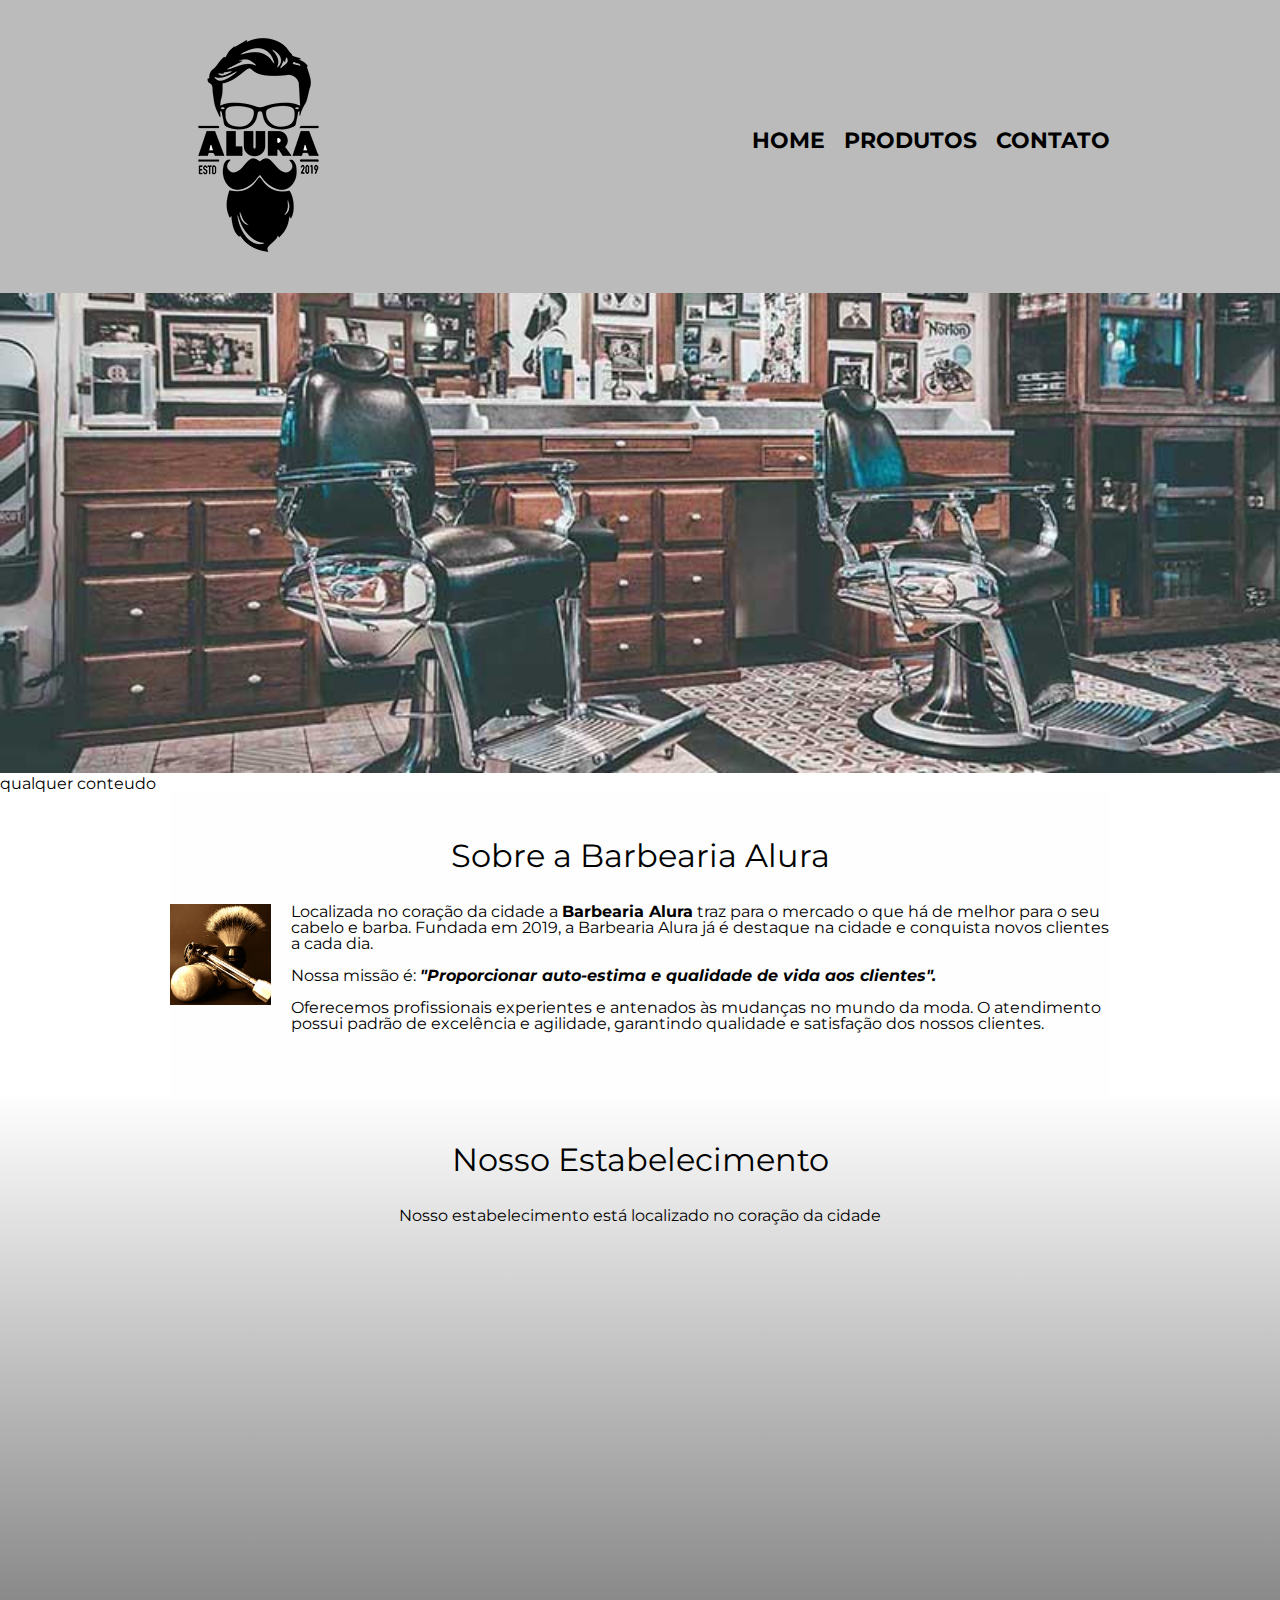
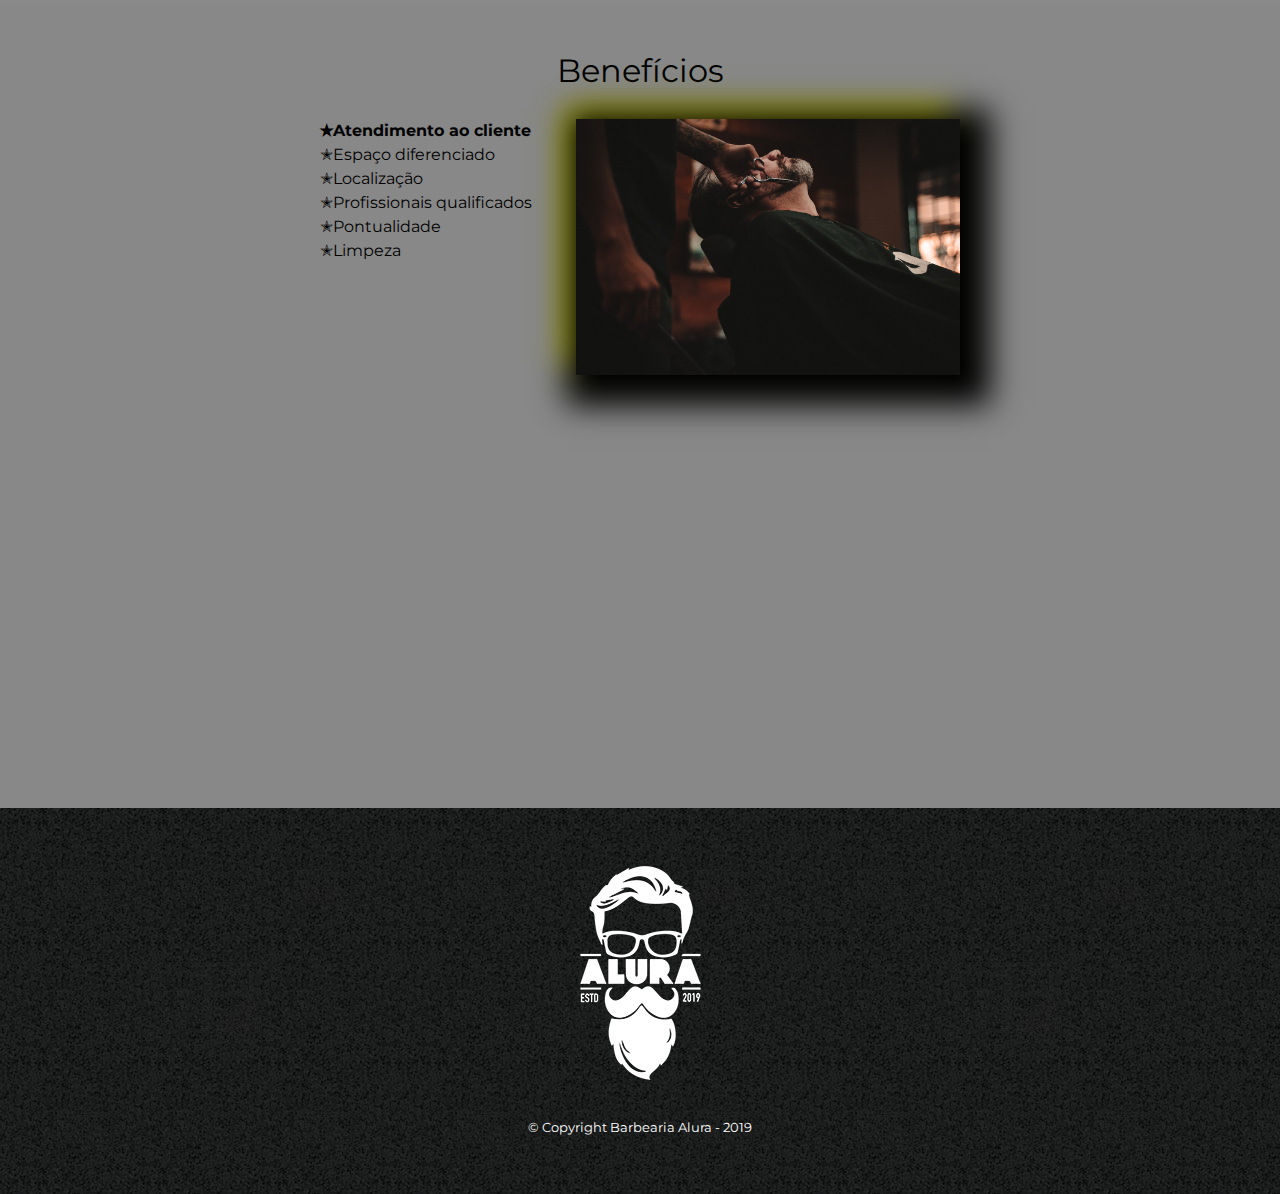
<file: curso html css/html css/index.html>
<!DOCTYPE html>
<html lang="pt-br">

<head>
    <meta charset="UTF-8">
    <meta http-equiv="X-UA-Compatible" content="IE=edge">
    <meta name="viewport" content="width=device-width, initial-scale=1.0">
    <link rel="stylesheet" href="./css/reset.css">
    <link rel="stylesheet" href="./css/style.css">
    <link rel="preconnect" href="https://fonts.googleapis.com">
    <link rel="preconnect" href="https://fonts.gstatic.com" crossorigin>
    <link href="https://fonts.googleapis.com/css2?family=Montserrat:wght@300;400;500&display=swap" rel="stylesheet">
    <title>Barbearia alura</title>
</head>

<body>
    <!----------------------------------------------------->
    <header>
        <div class="caixa">
            <h1><img src="./img/logo.png" alt="logo"></h1>
            <nav>
                <ul>
                    <li><a href="index.html">Home</a></li>
                    <li><a href="produtos.html">Produtos</a></li>
                    <li><a href="./contato.html">Contato</a></li>
                </ul>
            </nav>
        </div>
    </header>

    <img class="banner" src="./img/banner.jpg" alt="banner barbearia">
    <!----------------------------------------------------->
    <main>
        <p>qualquer conteudo</p>
        
        <section class="principal">
            <h2 class="titulo-principal">Sobre a Barbearia Alura</h2>

            <img class="utensilios" src="./img/utensilios.jpg" alt="utensilios">

            <p>
                Localizada no coração da cidade a <strong>Barbearia Alura</strong> traz para o mercado o que há de
                melhor
                para o seu cabelo e
                barba. Fundada em 2019, a Barbearia Alura já é destaque na cidade e conquista novos clientes a cada dia.
            </p>
            <p class="meio">
                Nossa missão é: <em><strong>"Proporcionar auto-estima e qualidade de vida aos clientes".</strong></em>
            </p>
            <p>
                Oferecemos profissionais experientes e antenados às mudanças no mundo da moda. O atendimento possui
                padrão
                de
                excelência e agilidade, garantindo qualidade e satisfação dos nossos clientes.
            </p>
        </section>
        <!----------------------------------------------------->
        <section class="mapa">
            <h3 class="titulo-principal">Nosso Estabelecimento</h3>
            <p>Nosso estabelecimento está localizado no coração da cidade</p>
            <div class="mapa-conteudo">
                <iframe
                    src="https://www.google.com/maps/embed?pb=!1m18!1m12!1m3!1d10595.917941849693!2d-46.633665634607034!3d-23.58881932698332!2m3!1f0!2f0!3f0!3m2!1i1024!2i768!4f13.1!3m3!1m2!1s0x94ce5a2b2ed7f3a1%3A0xab35da2f5ca62674!2sAlura%20-%20Escola%20Online%20de%20Tecnologia!5e0!3m2!1spt-BR!2sbr!4v1675384578089!5m2!1spt-BR!2sbr"
                    width="100%" height="300" style="border:0;" allowfullscreen="" loading="lazy"
                    referrerpolicy="no-referrer-when-downgrade"></iframe>
            </div>
        </section>
        <!----------------------------------------------------->
        <section class="beneficios">
            <h3 class="titulo-principal">Benefícios</h3>

            <div class="conteudo-beneficios">
                <ul class="lista-beneficios">
                    <li class="item">Atendimento ao cliente</li>
                    <li class="item">Espaço diferenciado</li>
                    <li class="item">Localização</li>
                    <li class="item">Profissionais qualificados</li>
                    <li class="item">Pontualidade</li>
                    <li class="item">Limpeza</li>
                </ul><img class="img-beneficio" src="img/beneficios.jpg" alt="" class="img_beneficios">
            </div>


            <div class="video">
                <iframe width="100%" height="315" src="https://www.youtube.com/embed/wcVVXUV0YUY"
                    title="YouTube video player" frameborder="0"
                    allow="accelerometer; autoplay; clipboard-write; encrypted-media; gyroscope; picture-in-picture; web-share"
                    allowfullscreen>
                </iframe>
            </div>

        </section>
    </main>
    <!----------------------------------------------------->
    <footer>
        <img src="./img/logo-branco.png" alt="">
        <p class="copyrght">
            &copy; Copyright Barbearia Alura - 2019
        </p>
    </footer>

</body>

</html>
</file>
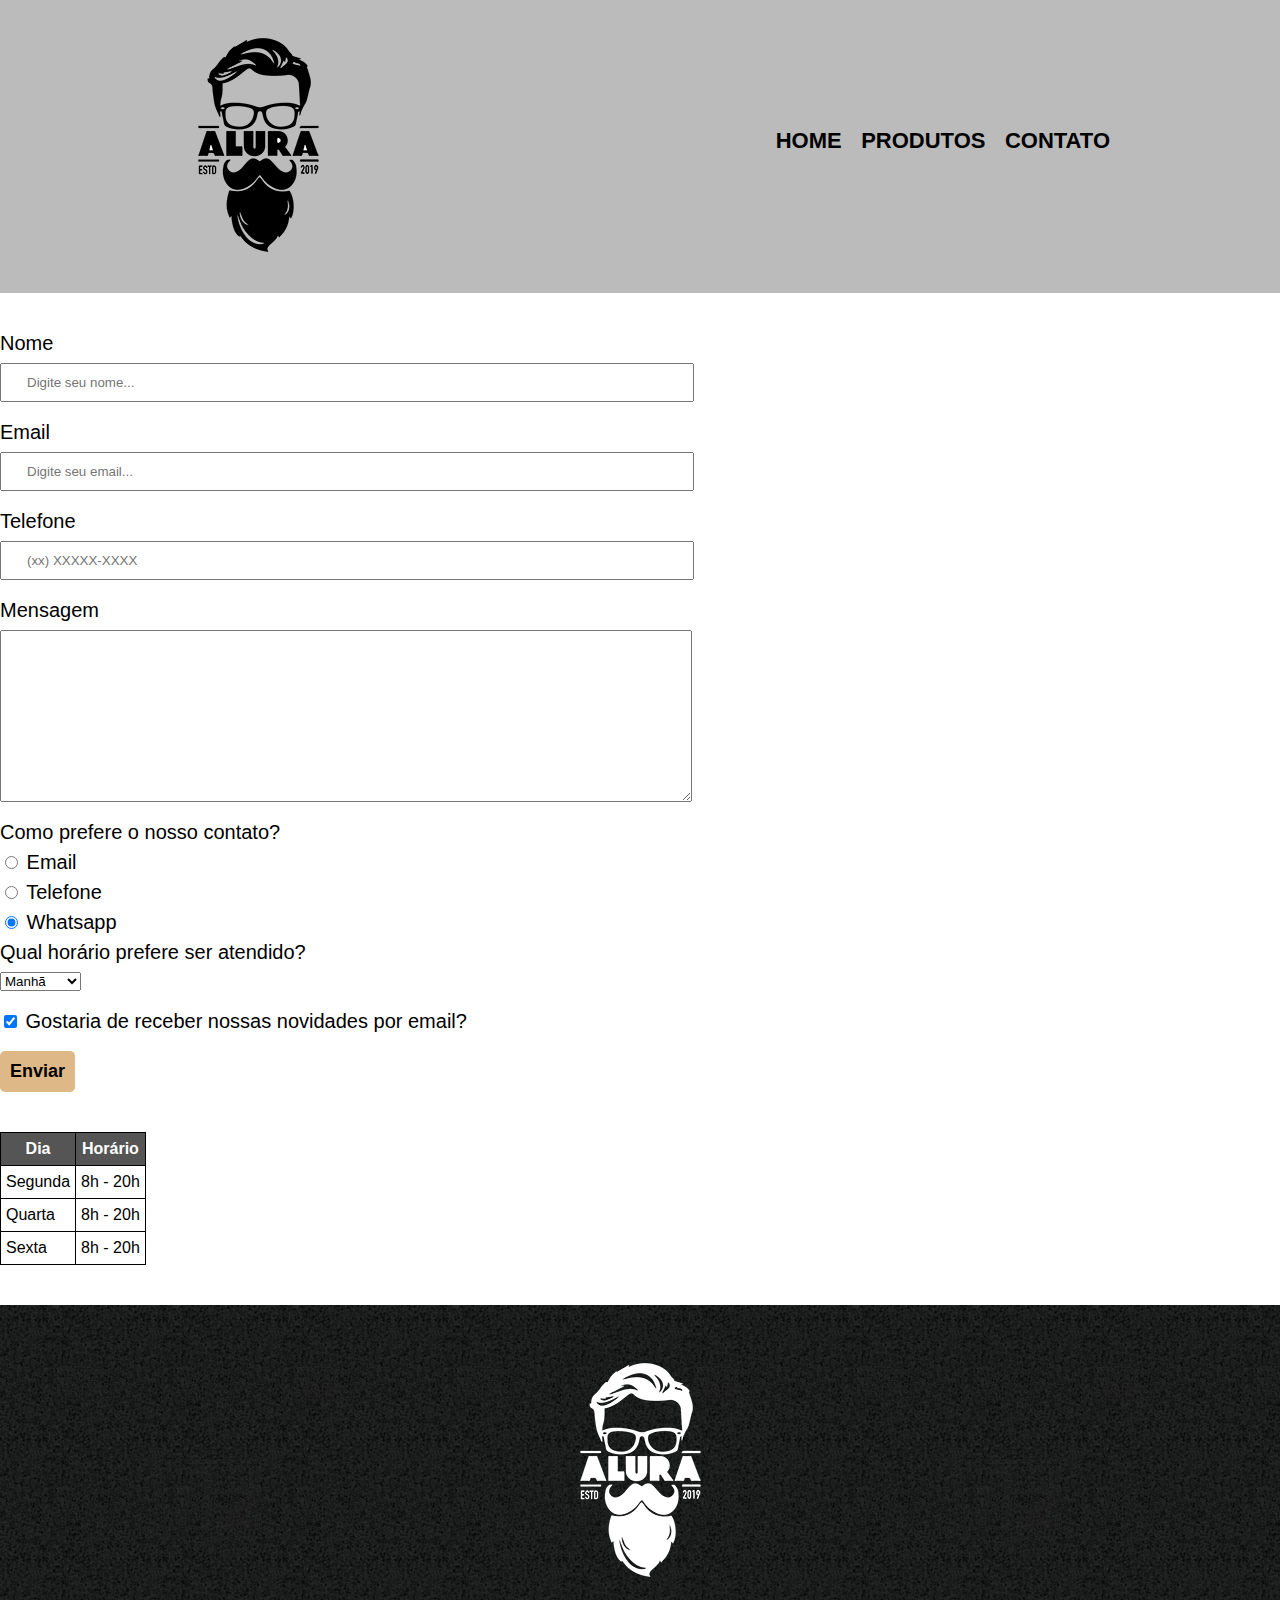
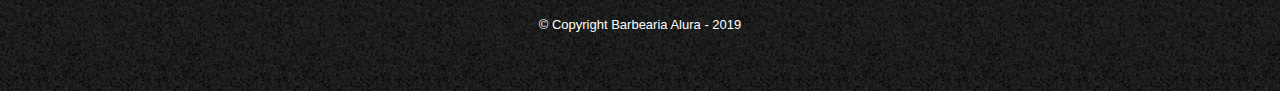
<file: curso html css/html css/contato.html>
<!DOCTYPE html>
<html lang="pt-br">

<head>
    <meta charset="UTF-8">
    <meta http-equiv="X-UA-Compatible" content="IE=edge">
    <meta name="viewport" content="width=device-width, initial-scale=1.0">
    <link rel="stylesheet" href="./css/reset.css">
    <link rel="stylesheet" href="./css/style.css">

    <title>Contato - Barbearia alura</title>
</head>

<body>
    <header>
        <div class="caixa">
            <h1><img src="./img/logo.png" alt="logo"></h1>
            <nav>
                <ul>
                    <li><a href="index.html">Home</a></li>
                    <li><a href="produtos.html">Produtos</a></li>
                    <li><a href="./contato.html">Contato</a></li>
                </ul>
            </nav>
        </div>
    </header>

    <main>
        <form action="">

            <label for="nome">Nome</label>
            <input class="input-padrao" type="text" id="nome" required placeholder="Digite seu nome...">

            <label for="email">Email</label>
            <input class="input-padrao" type="email" id="email" required placeholder="Digite seu email...">

            <label for="telefone">Telefone</label>
            <input class="input-padrao" type="tel" id="telefone" required placeholder="(xx) XXXXX-XXXX">

            <label for="mensagem">Mensagem</label>
            <textarea class="input-padrao" name="mensagem" id="mensagem" cols="30" rows="10" required></textarea>

            <fieldset>
                <legend>Como prefere o nosso contato?</legend>
                <label for="radio-email">
                    <input type="radio" name="contato" id="radio-email" value="email"> Email</label>


                <label for="radio-telefone">
                    <input type="radio" name="contato" value="telefone" id="radio-telefone"> Telefone</label>


                <label for="radio-wpp">
                    <input type="radio" name="contato" value="whatsapp" id="radio-wpp" checked> Whatsapp</label>

            </fieldset>

            <fieldset>
                <legend>Qual horário prefere ser atendido?</legend>
                <select name="" id="">
                    <option value="" disabled>Selecione</option>
                    <option value="m">Manhã</option>
                    <option value="t">Tarde</option>
                    <option value="n">Noite</option>
                </select>
            </fieldset>

            <label class="checkbox"><input type="checkbox" checked> Gostaria de receber nossas novidades por
                email?</label>


            <input class="botao" type="submit" value="Enviar">
        </form>

        <table>
            <thead>
                <tr>
                    <th>Dia</th>
                    <th>Horário</th>
                </tr>
            </thead>
            <tbody>
                <tr>
                    <td>Segunda</td>
                    <td>8h - 20h</td>
                </tr>
                <tr>
                    <td>Quarta</td>
                    <td>8h - 20h</td>
                </tr>
                <tr>
                    <td>Sexta</td>
                    <td>8h - 20h</td>
                </tr>
            </tbody>
        </table>
    </main>

    <footer>
        <img src="./img/logo-branco.png" alt="">
        <p class="copyrght">
            &copy; Copyright Barbearia Alura - 2019
        </p>
    </footer>

</body>
</file>
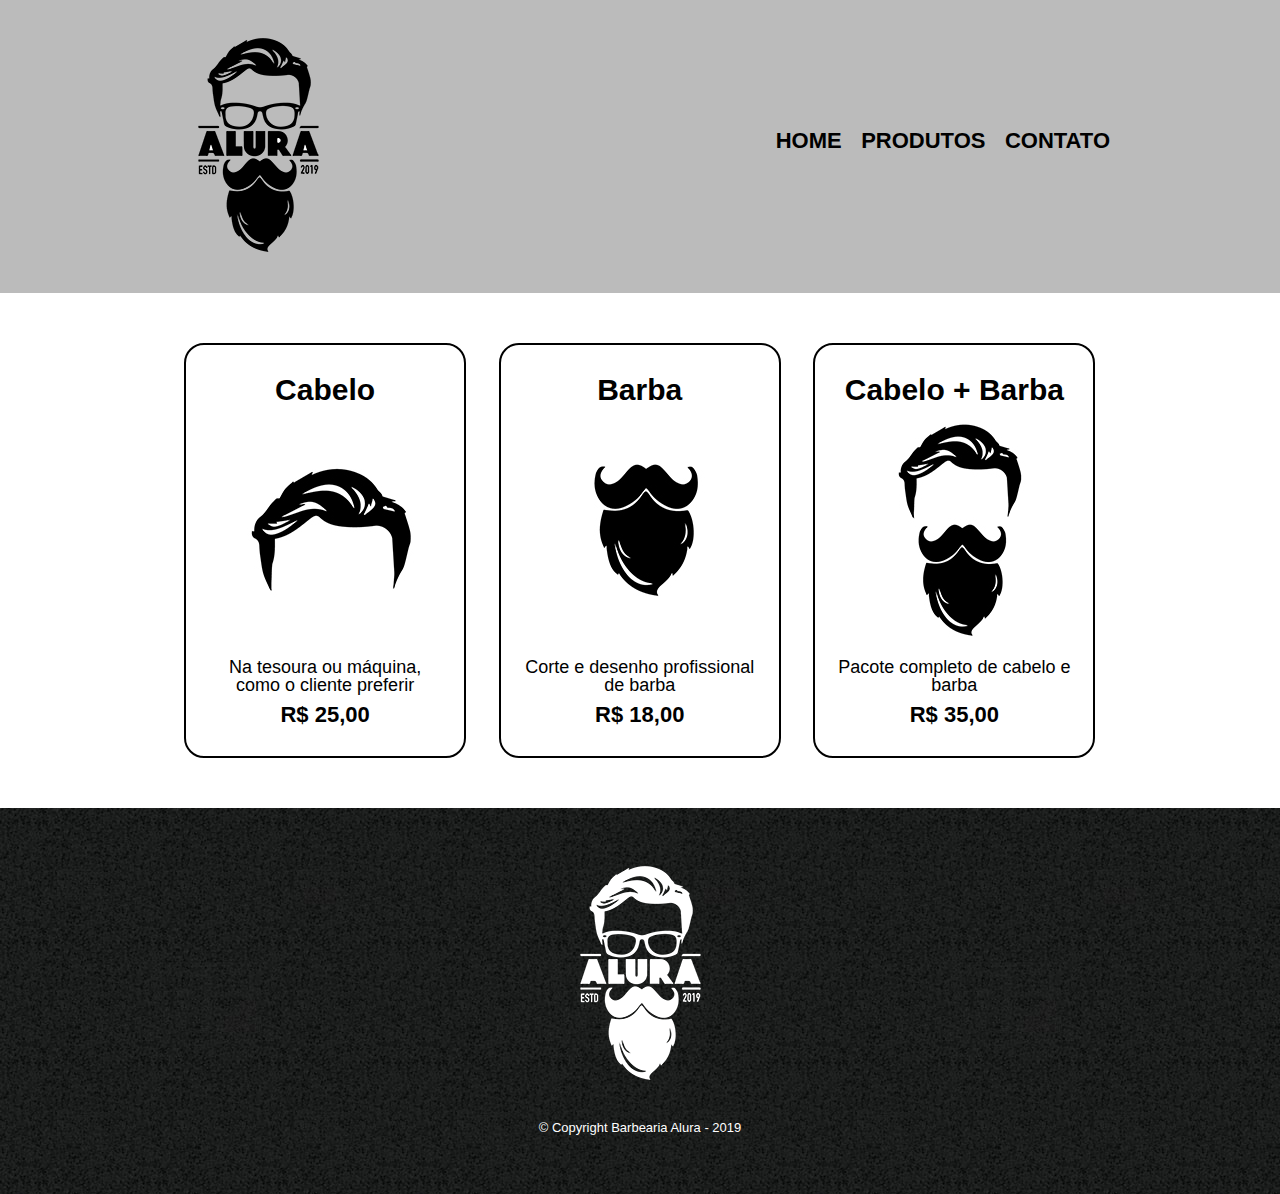
<file: curso html css/html css/produtos.html>
<!DOCTYPE html>
<html lang="pt-br">

<head>
    <meta charset="UTF-8">
    <meta http-equiv="X-UA-Compatible" content="IE=edge">
    <meta name="viewport" content="width=device-width, initial-scale=1.0">
    <link rel="stylesheet" href="./css/reset.css">
    <link rel="stylesheet" href="./css/style.css">

    <title>Produtos - Barbearia alura</title>
</head>

<body>
    <header>
        <div class="caixa">
            <h1><img src="./img/logo.png" alt="logo"></h1>
            <nav>
                <ul>
                    <li><a href="index.html">Home</a></li>
                    <li><a href="produtos.html">Produtos</a></li>
                    <li><a href="./contato.html">Contato</a></li>
                </ul>
            </nav>
        </div>


    </header>

    <main>
        <ul class="produtos">
            <li>
                <h2>Cabelo</h2>
                <img src="./img/cabelo.jpg" alt="">
                <p class="descricao">Na tesoura ou máquina, como o cliente preferir</p>
                <p class="preco">R$ 25,00</p>
            </li>
            <li>
                <h2>Barba</h2>
                <img src="./img/barba.jpg" alt="">
                <p class="descricao">Corte e desenho profissional de barba</p>
                <p class="preco">R$ 18,00</p>
            </li>
            <li>
                <h2>Cabelo + Barba</h2>
                <img src="./img/cabelo+barba.jpg" alt="">
                <p class="descricao">Pacote completo de cabelo e barba</p>
                <p class="preco">R$ 35,00</p>
            </li>
        </ul>
    </main>

    <footer>
        <img src="./img/logo-branco.png" alt="">
        <p class="copyrght">
            &copy; Copyright Barbearia Alura - 2019
        </p>
    </footer>
</body>

</html>
</file>
<file: curso html css/html css/css/style.css>
body {
    font-family: 'Montserrat', sans-serif;
}

header {
    background-color: #bbbbbb;
    padding: 20px 0 20px 0;

}

.caixa {
    position: relative;
    width: 940px;
    margin: 0 auto 0 auto;
}

nav {
    position: absolute;
    top: 110px;
    right: 0;
}

nav li {
    display: inline;
    margin: 0 0 0 15px;
}

nav a {
    text-transform: uppercase;
    color: #000000;
    text-decoration: none;
    font-weight: bold;
    font-size: 22px;
}

nav a:hover {
    color: #c78c19;
    text-decoration: underline;
    transition: 0.3s;
}

.produtos {
    width: 940px;
    margin: 0 auto;
    padding: 50px 0;
}

.produtos li {
    display: inline-block;
    text-align: center;
    width: 30%;
    vertical-align: top;
    margin: 0 1.5%;
    padding: 30px 20px;
    box-sizing: border-box;
    border: 2px solid #000000;
    border-radius: 20px;
}

.produtos li:hover {
    border-color: #c78c19;
}

.produtos li:hover h2 {
    font-size: 34px;
}

.produtos li:active {
    border-color: #088c19;
}

.produtos h2 {
    font-size: 30px;
    font-weight: bold;

}

.descricao {
    font-size: 18px;
}

.preco {
    font-size: 22px;
    font-weight: bold;
    margin: 10px 0 0;
}

footer {
    text-align: center;
    background: url("../img/bg.jpg");
    padding: 40px 0;
}

.copyrght {
    color: #ffffff;
    font-size: 13px;
    margin: 20px;
}

/*----------------------------*/



form {
    margin: 40px 0;
}

form label,
form legend {
    display: block;
    font-size: 20px;
    margin: 0 0 10px;
}

.input-padrao {
    display: block;
    margin: 0 0 20px;
    padding: 10px 25px;
    width: 50%;
}

.checkbox {
    margin: 20px 0 20px;
}

.botao {
    padding: 10px;
    background-color: burlywood;
    font-weight: bold;
    font-size: 18px;
    border-radius: 5px;
    border: none;
    cursor: pointer;
}

.botao:hover {
    background-color: darkorange;
    color: #ffffff;
    transition: 0.5s;
    transform: scale(1.2);
}

table {
    margin: 20px 0 40px;
}

thead {
    background-color: #555555;
    color: #ffffff;
    font-weight: bold;
}

td,
th {
    border: 1px solid #000000;
    padding: 8px 5px;
}

/* css da pagina inicial*/

.banner {
    width: 100%;
}

.titulo-principal {
    text-align: center;
    font-size: 2em;
    margin: 0 0 1em;
    clear: left;
}

.principal {
    padding: 3em 0;
    background-color: #fefefe;
    width: 940px;
    margin: 0 auto;
}

.principal p {
    margin: 0 0 1em;
}

.principal strong {
    font-weight: bold;
}

.principal em {
    font-style: italic;
}

.utensilios {
    width: calc(25% - 134px);
    /*calculo css*/
    ;
    float: left;
    margin: 0 20px 20px 0;
}

.beneficios {
    padding: 3em 0;
    background-color: #888888;
}

.conteudo-beneficios {
    width: 640px;
    margin: 0 auto;
}

.lista-beneficios {
    width: 40%;
    display: inline-block;
    vertical-align: top;

}

.item {
    line-height: 1.5;
}

/*last-child
*nth-child(num do elemento)
*nth-child(2n(numeros pares))*/
.item:first-child {
    font-weight: bold;
}

.item::before {
    content: "✭";
}

.img-beneficio {
    width: 60%;
    box-shadow: 10px
        /*eixo x*/
        10px
        /*eixo y*/
        30px
        /*opacidade*/
        20px
        /*intensidade da borda*/
        #000000, -10px -10px 30px yellow
}

/*podemos criar mais de uma sombra*/

.mapa {
    padding: 3em 0;
    background: linear-gradient(#fefefe, #888888);
}

.mapa-conteudo {
    width: 940px;
    margin: 0 auto;
}

.mapa p {
    margin: 0 0 2em;
    text-align: center;
}

.video {
    width: 560px;
    margin: 2em auto;
}

/*============================================*/
/* seletores avançado
main> p{
    background-color: rgb(244, 192, 124); 
}/*filho*/

/* img + p{
    background-color: #555555;
}irmao */

/* img ~ p {
    background-color: aquamarine;  
}todos os irmao */

/* .principal p:not(.meio){
    background-color: #c78c19; 
} seleciona todos menos @ */

/*como usar um elemento só no css
pseudo classe
first-letter{}
firts-line{}
*/


/*-------------Resposividade para celular--------------------------*/

@media screen and (max-width:480px) {
    .caixa, .principal, .conteudo-beneficios, .mapa-conteudo, .video{
        width: auto;
    }

    h1{
        text-align: center;
    }
    nav{
        position: static;
    }
    .lista-beneficios, .img-beneficio{
        width: 100%;
        margin-top: 10px;
    }

}
</file>
